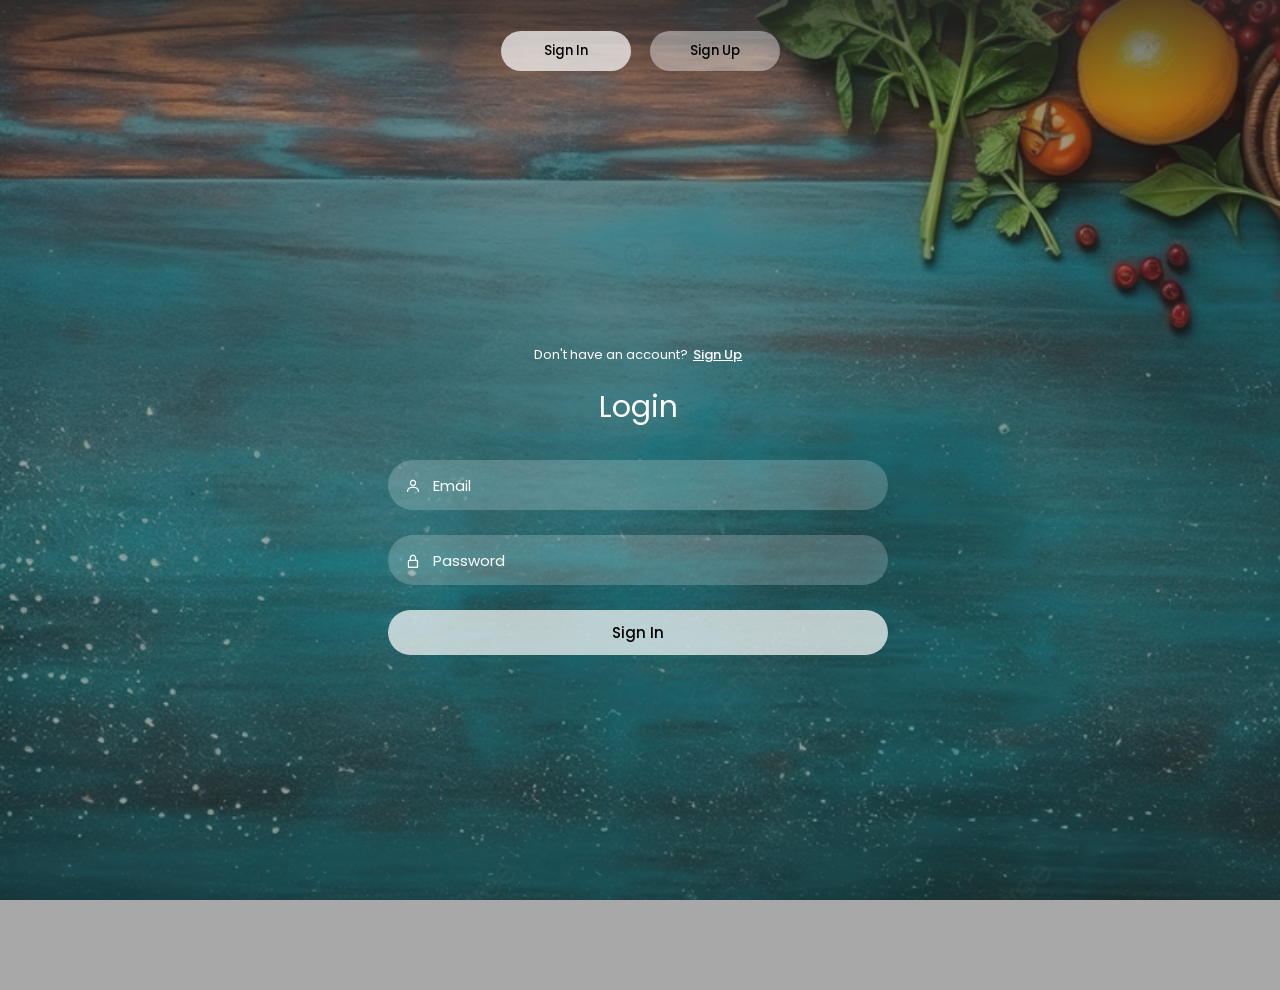
<file: templates/index.html>
<!DOCTYPE html>
<html lang="en">
<head>
    <meta charset="UTF-8">
    <meta http-equiv="X-UA-Compatible" content="IE=edge">
    <meta name="viewport" content="width=device-width, initial-scale=1.0">
    <link href='https://unpkg.com/boxicons@2.1.4/css/boxicons.min.css' rel='stylesheet'>
    <link rel="stylesheet" href="../static/login.css">
    <title>Login & Registration</title>
</head>
<body>
    <div class="wrapper">
        <nav class="nav">
            <div class="nav-button">
                <button class="btn white-btn" id="loginBtn" onclick="login()">Sign In</button>
                <button class="btn" id="registerBtn" onclick="register()">Sign Up</button>
            </div>
        </nav>   
        <div class="form-box">
            <!-- Login form -->
            <div class="login-container" id="login">
                <div class="top">
                    <span>Don't have an account? <a href="#" onclick="register()">Sign Up</a></span>
                    <header>Login</header>
                </div>
                <div class="input-box">
                    <input type="text" class="input-field" placeholder="Email" id="loginEmail" required>
                    <i class="bx bx-user"></i>
                </div>
                <div class="input-box">
                    <input type="password" class="input-field" placeholder="Password" id="loginPassword" required>
                    <i class="bx bx-lock-alt"></i>
                </div>
                <div class="input-box">
                    <input type="submit" class="submit" value="Sign In" id="loginSubmit">
                </div>
            </div>

            <!-- Registration form -->
            <div class="register-container" id="register">
                <div class="top">
                    <span>Have an account? <a href="#" onclick="login()">Login</a></span>
                    <header>Sign Up</header>
                </div>
                <div class="two-forms">
                    <div class="input-box">
                        <input type="text" class="input-field" placeholder="Firstname" id="registerFirstName" required>
                        <i class="bx bx-user"></i>
                    </div>
                    <div class="input-box">
                        <input type="text" class="input-field" placeholder="Lastname" id="registerLastName" required>
                        <i class="bx bx-user"></i>
                    </div>
                </div>
                <div class="input-box">
                    <input type="text" class="input-field" placeholder="Email" id="registerEmail" required>
                    <i class="bx bx-envelope"></i>
                </div>
                <div class="input-box">
                    <input type="password" class="input-field" placeholder="Password" id="registerPassword" required>
                    <i class="bx bx-lock-alt"></i>
                </div>
                <div class="input-box">
                    <input type="submit" class="submit" value="Register" id="registerSubmit">
                </div>
            </div>
        </div>
    </div>
    <script src="../static/script.js"></script>
</body>
</html>
</file>
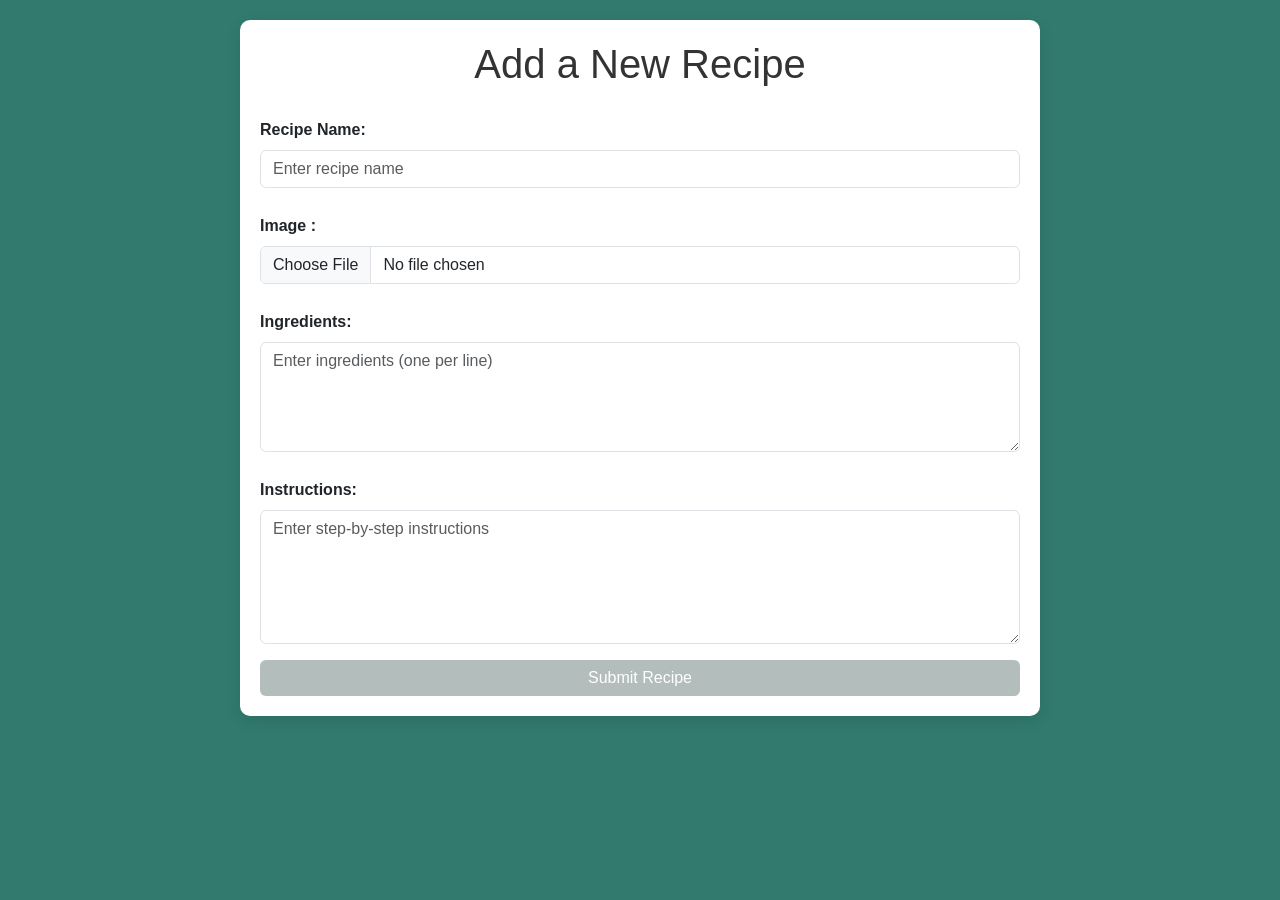
<file: templates/add_recipe.html>
<!DOCTYPE html>
<html lang="en">

<head>
    <meta charset="UTF-8">
    <meta name="viewport" content="width=device-width, initial-scale=1.0">
    <title>Add a Recipe</title>
   <link href="https://cdn.jsdelivr.net/npm/bootstrap@5.3.0-alpha1/dist/css/bootstrap.min.css" rel="stylesheet">
    <link rel="stylesheet" href="/static/add_recipe.css">
</head>

<body>
    <div class="container">
        <h1>Add a New Recipe</h1>
        <form action="/add_recipe" method="POST" enctype="multipart/form-data">

            <div class="mb-3">
                <label for="recipeName" class="form-label">Recipe Name:</label>
                <input type="text" class="form-control" id="recipeName" name="recipeName" placeholder="Enter recipe name" required>
            </div>

            <div class="mb-3">
                <label for="image" class="form-label">Image :</label>
                <input type="file" class="form-control" id="Image" name="image">
            </div>

            <div class="mb-3">
                <label for="ingredients" class="form-label">Ingredients:</label>
                <textarea class="form-control" id="ingredients" name="ingredients" rows="4" placeholder="Enter ingredients (one per line)" required></textarea>
            </div>

            <div class="mb-3">
                <label for="instructions" class="form-label">Instructions:</label>
                <textarea class="form-control" id="instructions" name="instructions" rows="5" placeholder="Enter step-by-step instructions" required></textarea>
            </div>

            <button type="submit" class="btn btn-primary w-100">Submit Recipe</button>
        </form>
    </div>


  <script src="https://cdn.jsdelivr.net/npm/bootstrap@5.3.0-alpha1/dist/js/bootstrap.bundle.min.js"></script>
</body>

</html>
</file>
<file: static/login.css>
/* POPPINS FONT */
@import url('https://fonts.googleapis.com/css2?family=Poppins:wght@400;500;600;700&display=swap');

*{  
    margin: 0;
    padding: 0;
    box-sizing: border-box;
    font-family: 'Poppins', sans-serif;
}
body{
    background: url("image.jpg");
    background-size: cover;
    background-repeat: no-repeat;
    background-attachment: fixed;
    overflow: hidden;
}
.wrapper{
    display: flex;
    justify-content: center;
    align-items: center;
    min-height: 110vh;
    background: rgba(39, 39, 39, 0.4);
}
.nav{
    position: fixed;
    top: 0;
    display: flex;
    justify-content: space-around;
    width: 100%;
    height: 100px;
    line-height: 100px;
    background: linear-gradient(rgba(39,39,39, 0.6), transparent);
    z-index: 100;
}
.nav-logo p{
    color: white;
    font-size: 25px;
    font-weight: 600;
}
.nav-menu ul{
    display: flex;
}
.nav-menu ul li{
    list-style-type: none;
}
.nav-menu ul li .link{
    text-decoration: none;
    font-weight: 500;
    color: #fff;
    padding-bottom: 15px;
    margin: 0 25px;
}
.link:hover, .active{
    border-bottom: 2px solid #fff;
}
.nav-button .btn{
    width: 130px;
    height: 40px;
    font-weight: 500;
    background: rgba(255, 255, 255, 0.4);
    border: none;
    border-radius: 30px;
    cursor: pointer;
    transition: .3s ease;
}
.btn:hover{
    background: rgba(255, 255, 255, 0.3);
}
#registerBtn{
    margin-left: 15px;
}
.btn.white-btn{
    background: rgba(255, 255, 255, 0.7);
}
.btn.btn.white-btn:hover{
    background: rgba(255, 255, 255, 0.5);
}
.nav-menu-btn{
    display: none;
}
.form-box{
    position: relative;
    display: flex;
    align-items: center;
    justify-content: center;
    width: 512px;
    height: 420px;
    overflow: hidden;
    z-index: 2;
}
.login-container{
    position: absolute;
    left: 4px;
    width: 500px;
    display: flex;
    flex-direction: column;
    transition: .5s ease-in-out;
}
.register-container{
    position: absolute;
    right: -520px;
    width: 500px;
    display: flex;
    flex-direction: column;
    transition: .5s ease-in-out;
}
.top span{
    color: #fff;
    font-size: small;
    padding: 10px 0;
    display: flex;
    justify-content: center;
}
.top span a{
    font-weight: 500;
    color: #fff;
    margin-left: 5px;
}
header{
    color: #fff;
    font-size: 30px;
    text-align: center;
    padding: 10px 0 30px 0;
}
.two-forms{
    display: flex;
    gap: 10px;
}
.input-field{
    font-size: 15px;
    background: rgba(255, 255, 255, 0.2);
    color: #fff;
    height: 50px;
    width: 100%;
    padding: 0 10px 0 45px;
    border: none;
    border-radius: 30px;
    outline: none;
    transition: .2s ease;
}
.input-field:hover, .input-field:focus{
    background: rgba(255, 255, 255, 0.25);
}
::-webkit-input-placeholder{
    color: #fff;
}
.input-box i{
    position: relative;
    top: -35px;
    left: 17px;
    color: #fff;
}
.submit{
    font-size: 15px;
    font-weight: 500;
    color: black;
    height: 45px;
    width: 100%;
    border: none;
    border-radius: 30px;
    outline: none;
    background: rgba(255, 255, 255, 0.7);
    cursor: pointer;
    transition: .3s ease-in-out;
}
.submit:hover{
    background: rgba(255, 255, 255, 0.5);
    box-shadow: 1px 5px 7px 1px rgba(0, 0, 0, 0.2);
}
.two-col{
    display: flex;
    justify-content: space-between;
    color: #fff;
    font-size: small;
    margin-top: 10px;
}
.two-col .one{
    display: flex;
    gap: 5px;
}
.two label a{
    text-decoration: none;
    color: #fff;
}
.two label a:hover{
    text-decoration: underline;
}
@media only screen and (max-width: 786px){
    .nav-button{
        display: none;
    }
    .nav-menu.responsive{
        top: 100px;
    }
    .nav-menu{
        position: absolute;
        top: -800px;
        display: flex;
        justify-content: center;
        background: rgba(255, 255, 255, 0.2);
        width: 100%;
        height: 90vh;
        backdrop-filter: blur(20px);
        transition: .3s;
    }
    .nav-menu ul{
        flex-direction: column;
        text-align: center;
    }
    .nav-menu-btn{
        display: block;
    }
    .nav-menu-btn i{
        font-size: 25px;
        color: #fff;
        padding: 10px;
        background: rgba(255, 255, 255, 0.2);
        border-radius: 50%;
        cursor: pointer;
        transition: .3s;
    }
    .nav-menu-btn i:hover{
        background: rgba(255, 255, 255, 0.15);
    }
}
@media only screen and (max-width: 540px) {
    .wrapper{
        min-height: 100vh;
    }
    .form-box{
        width: 100%;
        height: 500px;
    }
    .register-container, .login-container{
        width: 100%;
        padding: 0 20px;
    }
    .register-container .two-forms{
        flex-direction: column;
        gap: 0;
    }
}
</file>
<file: static/add_recipe.css>
body {
    background-color: #327a6e;
    font-family: 'Arial', sans-serif;
}

.container {
    max-width: 800px;
    margin: 20px auto;
    padding: 20px;
    background-color: white;
    border-radius: 10px;
    box-shadow: 0 5px 15px rgba(0, 0, 0, 0.1);
}

h1 {
    font-size: 2.5rem;
    text-align: center;
    color: #333;
    margin-bottom: 20px;
}

label {
    font-weight: bold;
    margin-top: 10px;
}

.btn-primary {
    background-color: #b3bdbc;
    border: none;
}

.btn-primary:hover {
    background-color: #3bb4a6;
}

.footer {
    text-align: center;
    padding: 15px;
    margin-top: 20px;
    font-size: 1rem;
    background-color: #f9f9f9;
    border-radius: 10px;
    color: #819996;
}

.footer a {
    text-decoration: none;
    color: #a0f2e5;
    font-weight: bold;
}
</file>
